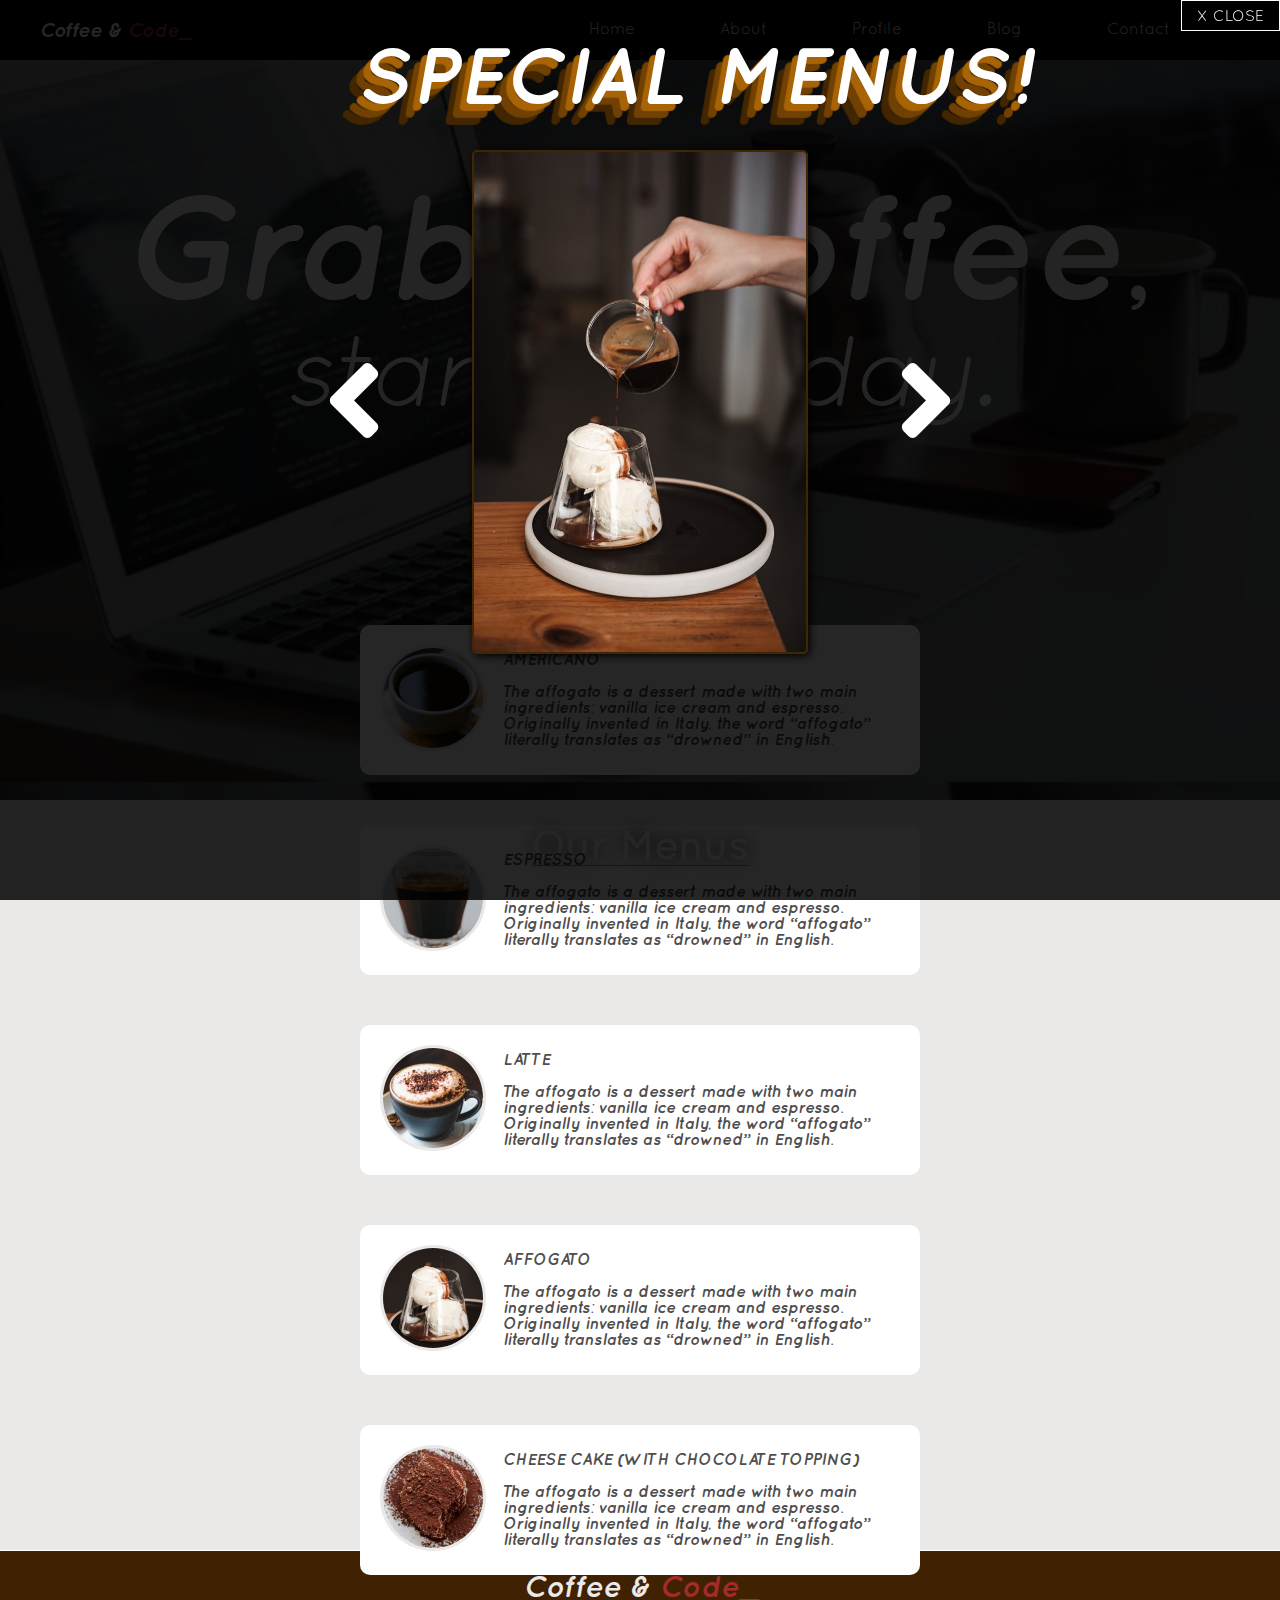
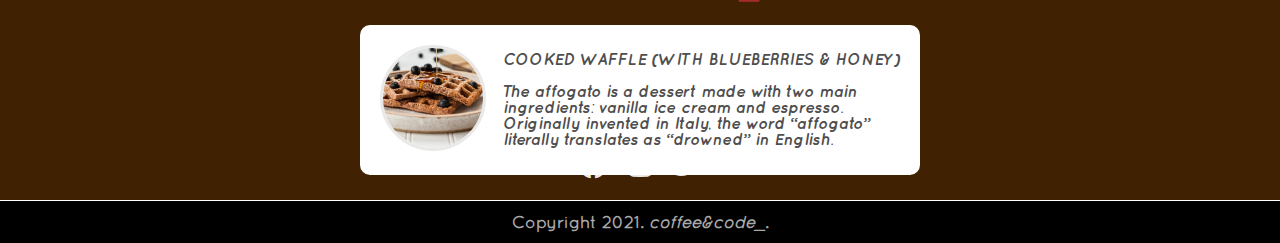
<file: index.html>
<!DOCTYPE html>
<html>
<head>
	<title>Coffee & Code</title>
	<link rel="stylesheet" type="text/css" href="style/style-task3.css">
	<link rel="stylesheet" type="text/css" href="style/reset.css">
	<link rel="stylesheet" type="text/css" href="fontawesome-free-5.15.2-web/css/all.min.css">
</head>
<body>

<!-- POP UP ========================================= -->

	<div class="popup-wrapper" id="home">
		<ul class="container">

			<div class="popup-title">SPECIAL MENUS!</div>

			<li>
				<a href="#gambar1"></a>
				<div id="gambar1" class="overlay1">
					<img src="img/full/affogato.jpg" alt="americano" class="first">
					<a href="#gambar2" class="fas fa-angle-left"></a>
					<a href="#gambar2" class="fas fa-angle-right"></a>
				</div>
			</li>

			<li>
				<a href="#gambar2"></a>
				<div id="gambar2" class="overlay">
					<img src="img/full/cheese cake with chocolate topping.jpg" alt="affogato">
					<a href="#gambar1" class="fas fa-angle-left"></a>
					<a href="#gambar1" class="fas fa-angle-right"></a>
				</div>
			</li>

			<a href="#home" class="close">X CLOSE</a>

		</ul>
	</div>

<!-- HEADER ============================================ -->

	<header>
		<div class="container">
			<div class="header-logo">
				Coffee & <span>Code_</span>
			</div>
			<div class="header-menu">
				<a href="#">Home</a>
				<a href="about-task3.html">About</a>
				<a href="profile-task3.html">Profile</a>
				<a href="blog-task3.html">Blog</a>
				<a href="contact-task3.html">Contact</a>
			</div>
		</div>
	</header>

<!-- TOP/HEADLINE ======================================= -->

	<div class="top-wrapper">
		<div class="text">
			<p class="grab">Grab a coffee,</p>
			<p class="start">start your day.</p>
		</div>
					
		<div>
			<a class="button" href="#">Order Now</a>
		</div>
	</div>

<!-- CONTENT =========================================== -->

	<div class="content-wrapper" id="content">
		<span class="title-content">Our Menus</span>
		<div class="item americano">
			<div class="container">
				<a href="#menu-1">
					<img src="img/thumb/americano.jpg">
					<span>Click Me</span>
				</a>
				
				<p>AMERICANO <br><br> The affogato is a dessert made with two main ingredients: vanilla ice cream and espresso. Originally invented in Italy, the word “affogato” literally translates as “drowned” in English.</p>

				<div class="lightbox" id="menu-1">
					<div class="zoomImgHover">
						<img src="img/full/americano.jpg">
					</div>

					<p>AMERICANO <br><br><br> The affogato is a dessert made with two main ingredients: vanilla ice cream and espresso. Originally invented in Italy, the word “affogato” literally translates as “drowned” in English.</p>

					<a href="#menu-6" class="fas fa-angle-left"></a>
					<a href="#menu-2" class="fas fa-angle-right"></a>

				</div>
			</div>
		</div>
		<div class="item espresso">
			<div class="container">
				<a href="#menu-2">
					<img src="img/thumb/espresso.jpg">
					<span>Click Me</span>
				</a>
				
				<p>ESPRESSO <br><br> The affogato is a dessert made with two main ingredients: vanilla ice cream and espresso. Originally invented in Italy, the word “affogato” literally translates as “drowned” in English.</p>

				<div class="lightbox" id="menu-2">
					<div class="zoomImgHover">
						<img src="img/full/espresso.jpg">
					</div>

					<p>ESPRESSO <br><br><br> The affogato is a dessert made with two main ingredients: vanilla ice cream and espresso. Originally invented in Italy, the word “affogato” literally translates as “drowned” in English.</p>

					<a href="#menu-1" class="fas fa-angle-left"></a>
					<a href="#menu-3" class="fas fa-angle-right"></a>

				</div>
			</div>
		</div>
		<div class="item latte">
			<div class="container">
				<a href="#menu-3">
					<img src="img/thumb/latte.jpg">
					<span>Click Me</span>
				</a>
				
				<p>LATTE <br><br> The affogato is a dessert made with two main ingredients: vanilla ice cream and espresso. Originally invented in Italy, the word “affogato” literally translates as “drowned” in English.</p>

				<div class="lightbox" id="menu-3">
					<div class="zoomImgHover">
						<img src="img/full/latte.jpg">
					</div>

					<p>LATTE <br><br><br> The affogato is a dessert made with two main ingredients: vanilla ice cream and espresso. Originally invented in Italy, the word “affogato” literally translates as “drowned” in English.</p>

					<a href="#menu-2" class="fas fa-angle-left"></a>
					<a href="#menu-4" class="fas fa-angle-right"></a>

				</div>
			</div>
		</div>
		<div class="item affogato">
			<div class="container">
				<a href="#menu-4">
					<img src="img/thumb/affogato.jpg">
					<span>Click Me</span>
				</a>
				
				<p>AFFOGATO <br><br> The affogato is a dessert made with two main ingredients: vanilla ice cream and espresso. Originally invented in Italy, the word “affogato” literally translates as “drowned” in English.</p>

				<div class="lightbox" id="menu-4">
					<div class="zoomImgHover">
						<img src="img/full/affogato.jpg">
					</div>

					<p>AFFOGATO <br><br><br> The affogato is a dessert made with two main ingredients: vanilla ice cream and espresso. Originally invented in Italy, the word “affogato” literally translates as “drowned” in English.</p>

					<a href="#menu-3" class="fas fa-angle-left"></a>
					<a href="#menu-5" class="fas fa-angle-right"></a>

				</div>
			</div>
		</div>
		<div class="item cheesecake">
			<div class="container">
				<a href="#menu-5">
					<img src="img/thumb/cheese cake with chocolate topping.jpg">
					<span>Click Me</span>
				</a>
				
				<p>CHEESE CAKE (WITH CHOCOLATE TOPPING) <br><br> The affogato is a dessert made with two main ingredients: vanilla ice cream and espresso. Originally invented in Italy, the word “affogato” literally translates as “drowned” in English.</p>

				<div class="lightbox" id="menu-5">
					<div class="zoomImgHover">
						<img src="img/full/cheese cake with chocolate topping.jpg">
					</div>

					<p>CHEESE CAKE (WITH CHOCOLATE TOPPING) <br><br><br> The affogato is a dessert made with two main ingredients: vanilla ice cream and espresso. Originally invented in Italy, the word “affogato” literally translates as “drowned” in English.</p>

					<a href="#menu-4" class="fas fa-angle-left"></a>
					<a href="#menu-6" class="fas fa-angle-right"></a>

				</div>
			</div>
		</div>
		<div class="item waffle">
			<div class="container">
				<a href="#menu-6">
					<img src="img/thumb/cooked waffle with blueberries & honey.jpg">
					<span>Click Me</span>
				</a>
				
				<p>COOKED WAFFLE (WITH BLUEBERRIES & HONEY) <br><br> The affogato is a dessert made with two main ingredients: vanilla ice cream and espresso. Originally invented in Italy, the word “affogato” literally translates as “drowned” in English.</p>

				<div class="lightbox" id="menu-6">
					<div class="zoomImgHover">
						<img src="img/full/cooked waffle with blueberries & honey.jpg">
					</div>

					<p>COOKED WAFFLE (WITH BLUEBERRIES & HONEY) <br><br><br> The affogato is a dessert made with two main ingredients: vanilla ice cream and espresso. Originally invented in Italy, the word “affogato” literally translates as “drowned” in English.</p>

					<a href="#menu-5" class="fas fa-angle-left"></a>
					<a href="#menu-1" class="fas fa-angle-right"></a>

				</div>
			</div>
		</div>
			
	</div>

<!-- FOOTER ============================================ -->

	<footer>
		<div class="address">
			Coffee & <span>Code_</span>
			<p>Jl. Halusinasi Barat, Kelurahan Mimpi Indah, Kecamatan Tong Kosong, Kota Meikarta, Provinsi Antartika Dua, 543210, Indonesia</p>
			<p>Follow us on: </p>
			<i class="fab fa-facebook"></i>
			<i class="fab fa-instagram"></i>
			<i class="fab fa-twitter"></i>
		</div>

		<div class="copyright">
			<p>Copyright 2021. <span>coffee&code_</span>.</p>
		</div>		
	</footer>			
			

	

</body>
</html>
</file>
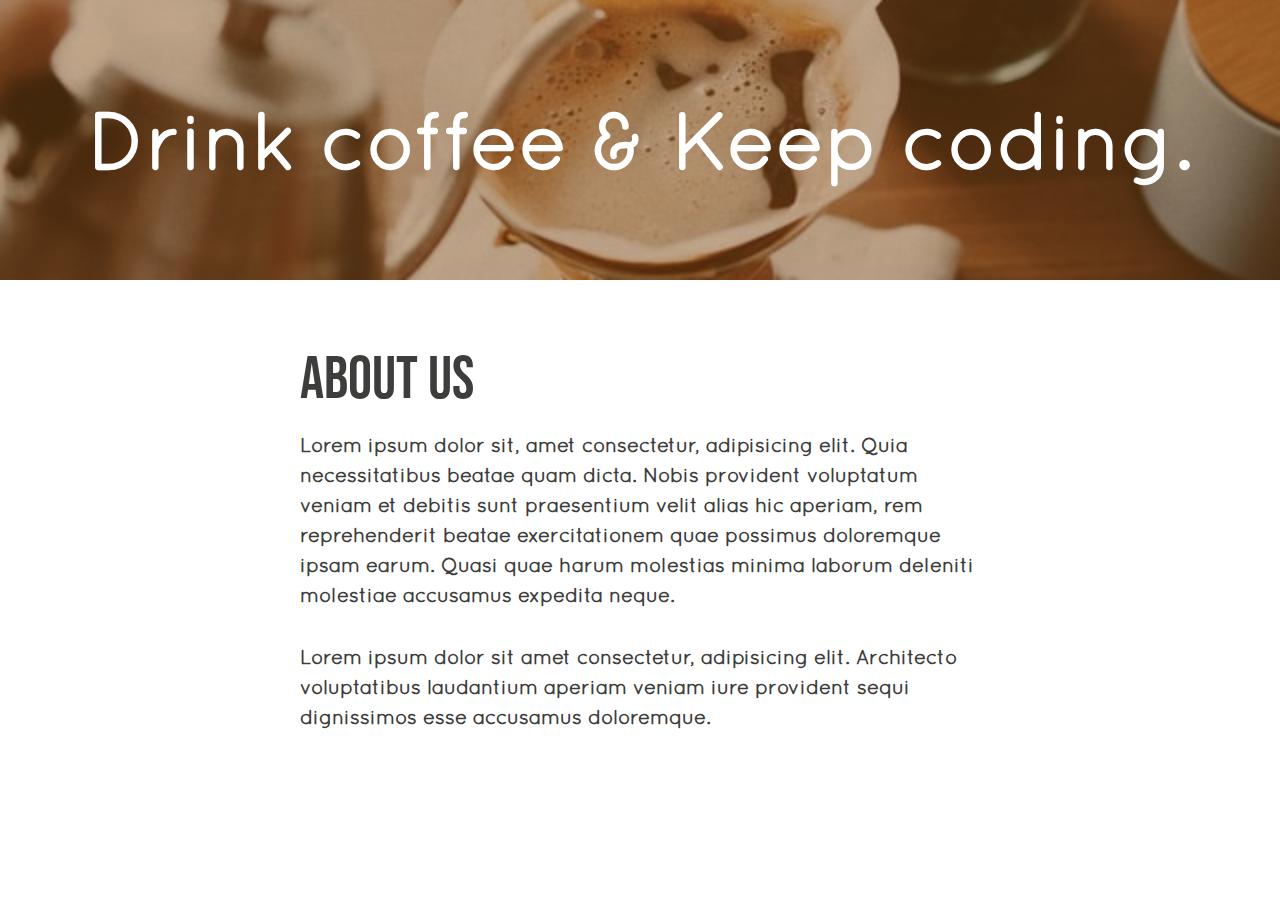
<file: about-task3.html>
<!DOCTYPE html>
<html lang="en">
<head>
	<meta charset="UTF-8">
	<meta name="viewport" content="width=device-width, initial-scale=1.0">
	<title>About Us</title>
	<link rel="stylesheet" href="style/reset.css">
	<link rel="stylesheet" href="style/style-task3.css">
</head>
<body>

	<!-- ABOUT ========================================== -->
	
	<div class="about-wrapper" id="about">
		<div class="poster">
			<p>Drink coffee & Keep coding.</p>
		</div>
		<div class="about-us">
			<h1>ABOUT US</h1>
			<p>Lorem ipsum dolor sit, amet consectetur, adipisicing elit. Quia necessitatibus beatae quam dicta. Nobis provident voluptatum veniam et debitis sunt praesentium velit alias hic aperiam, rem reprehenderit beatae exercitationem quae possimus doloremque ipsam earum. Quasi quae harum molestias minima laborum deleniti molestiae accusamus expedita neque.</p>
			<br><br>
			<p>Lorem ipsum dolor sit amet consectetur, adipisicing elit. Architecto voluptatibus laudantium aperiam veniam iure provident sequi dignissimos esse accusamus doloremque.</p>
		</div>
	</div>

</body>
</html>
</file>
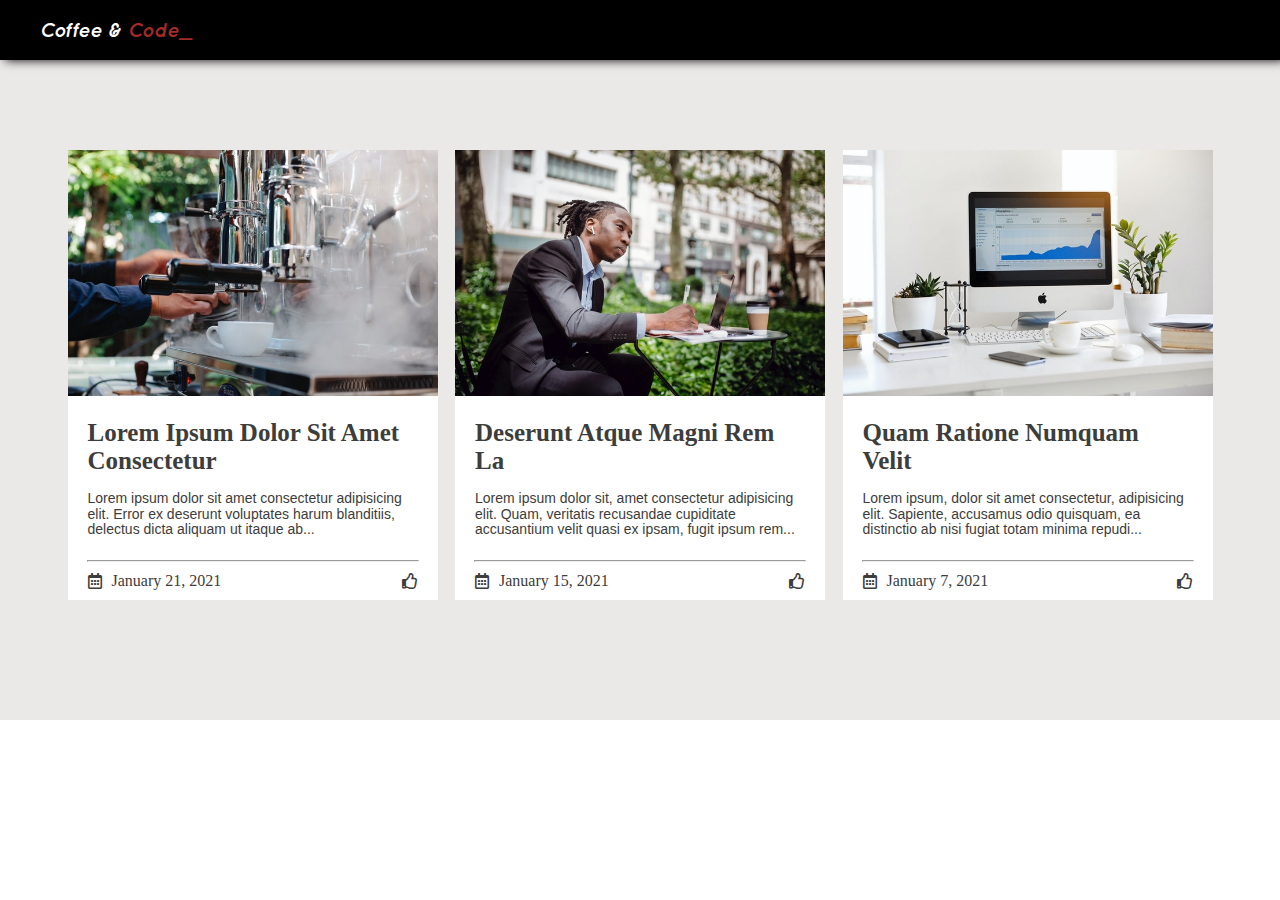
<file: blog-task3.html>
<!DOCTYPE html>
<html lang="en">
<head>
	<meta charset="UTF-8">
	<meta name="viewport" content="width=device-width, initial-scale=1.0">
	<title>Blog</title>
	<link rel="stylesheet" href="style/reset.css">
	<link rel="stylesheet" href="style/style-task3.css">
	<link rel="stylesheet" type="text/css" href="fontawesome-free-5.15.2-web/css/all.min.css">
</head>
<body>

	<div class="blog-wrapper">
		<div class="blog-header">
			<div class="logo">
				Coffee & <span>Code_</span>
			</div>
		</div>

		<div class="content">
			<div class="article-wrapper">
				<div class="article 1">
					<img src="img/blog/article1.jpg" alt="">
					<div class="text">
						<h1>Lorem Ipsum Dolor Sit Amet Consectetur</h1>
						<p>Lorem ipsum dolor sit amet consectetur adipisicing elit. Error ex deserunt voluptates harum blanditiis, delectus dicta aliquam ut itaque ab...</p>
					</div>
					<hr>
					<div class="date">
						<i class="far fa-calendar-alt"></i>
						January 21, 2021
						<i class="far fa-thumbs-up"></i>
					</div>
				</div>
				<div class="article 2">
					<img src="img/blog/article2.jpg" alt="">
					<div class="text">
						<h1>Deserunt Atque Magni Rem La</h1>
						<p>Lorem ipsum dolor sit, amet consectetur adipisicing elit. Quam, veritatis recusandae cupiditate accusantium velit quasi ex ipsam, fugit ipsum rem...</p>
					</div>
					<hr>
					<div class="date">
						<i class="far fa-calendar-alt"></i>
						January 15, 2021
						<i class="far fa-thumbs-up"></i>
					</div>
				</div>
				<div class="article 3">
					<img src="img/blog/article3.jpg" alt="">
					<div class="text">
						<h1>Quam Ratione Numquam Velit</h1>
						<p>Lorem ipsum, dolor sit amet consectetur, adipisicing elit. Sapiente, accusamus odio quisquam, ea distinctio ab nisi fugiat totam minima repudi...</p>
					</div>
					<hr>
					<div class="date">
						<i class="far fa-calendar-alt"></i>
						January 7, 2021
						<i class="far fa-thumbs-up"></i>
					</div>
				</div>
			</div>
		</div>
	</div>
	
</body>
</html>
</file>
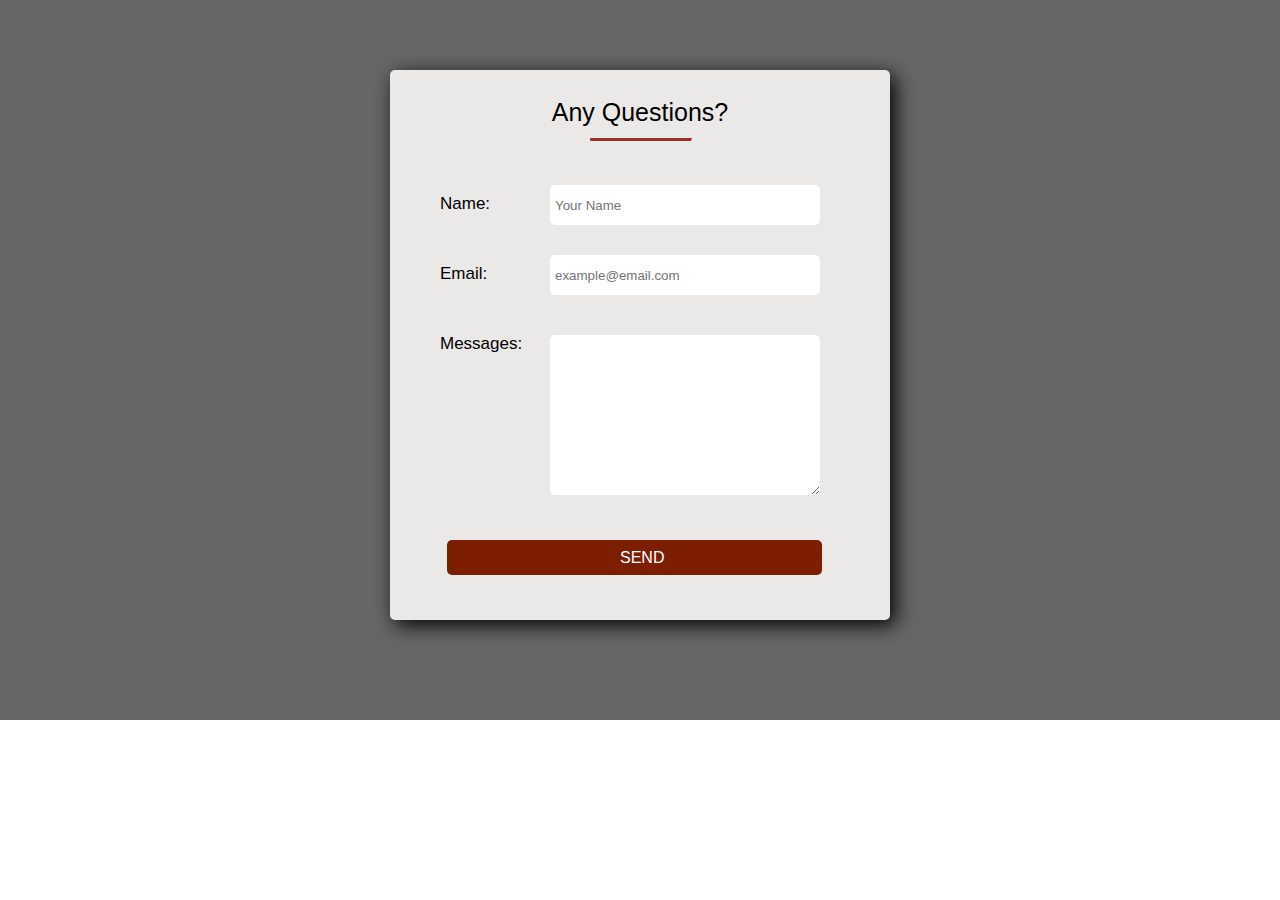
<file: contact-task3.html>
<!DOCTYPE html>
<html lang="en">
<head>
	<meta charset="UTF-8">
	<meta name="viewport" content="width=device-width, initial-scale=1.0">
	<title>Contact</title>
	<link rel="stylesheet" href="style/reset.css">
	<link rel="stylesheet" href="style/style-task3.css">
</head>
<body>

	<div class="contact-wrapper">
		<div class="container">
			<div class="title-form">
				<h1>Any Questions?</h1>
				<hr>
			</div>
			<form>
				<div>
					<label class="lbl name">Name:</label>
					<input type="text" name="name" placeholder="Your Name" class="inputName">
				</div>
				<div>
					<label class="lbl email">Email:</label>
					<input type="Email" name="email" placeholder="example@email.com" class="inputEmail">
				</div>
				<div>
					<label class="lbl message">Messages:</label>
					<textarea name="messages" id="" cols="30" rows="10" class="inputMessage"></textarea>
				</div>
			</form>
			<a class="button">SEND</a>
		</div>
	</div>

</body>
</html>
</file>
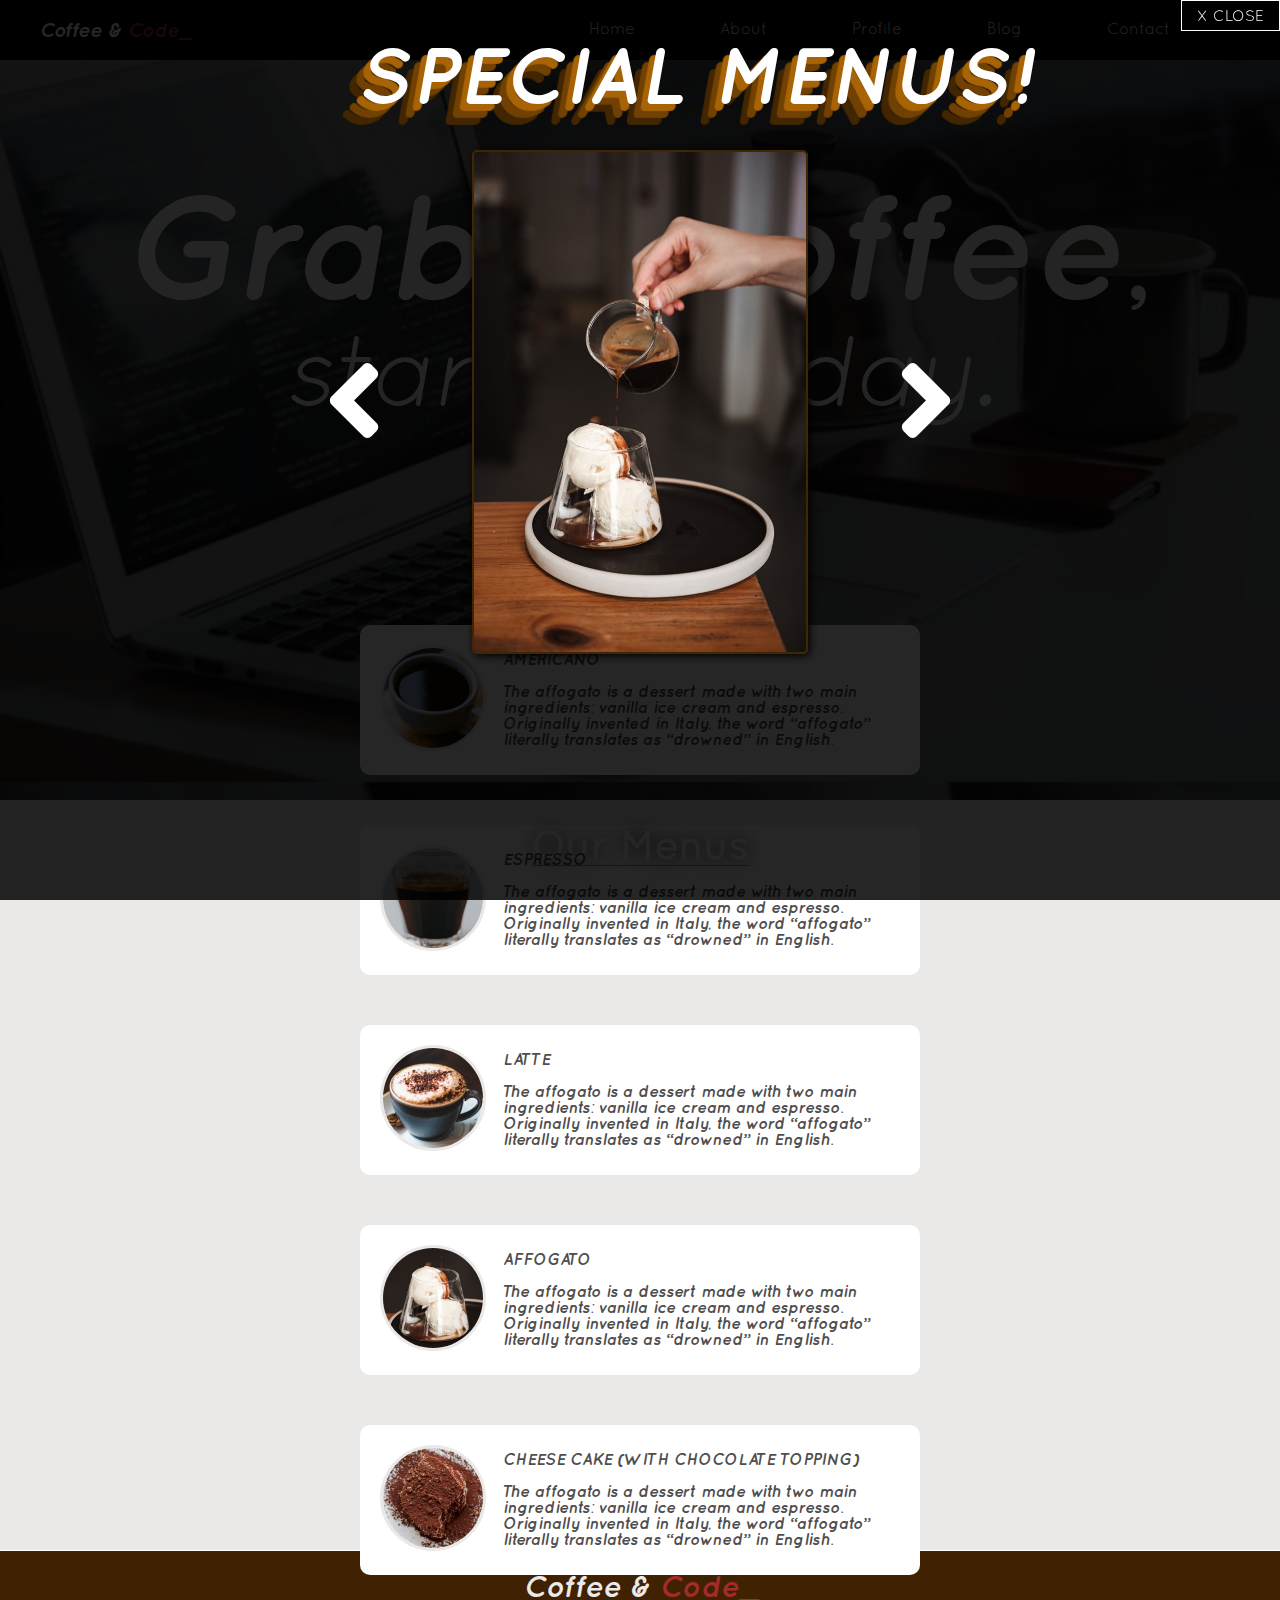
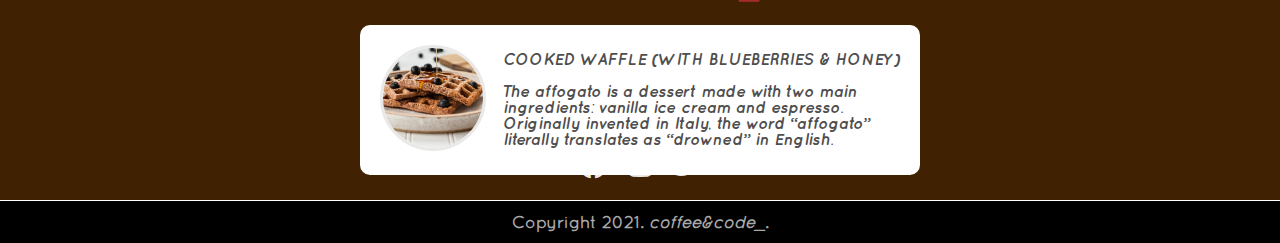
<file: index-task3.html>
<!DOCTYPE html>
<html>
<head>
	<title>task 3</title>
	<link rel="stylesheet" type="text/css" href="style/style-task3.css">
	<link rel="stylesheet" type="text/css" href="style/reset.css">
	<link rel="stylesheet" type="text/css" href="fontawesome-free-5.15.2-web/css/all.min.css">
</head>
<body>

<!-- POP UP ========================================= -->

	<div class="popup-wrapper" id="home">
		<ul class="container">

			<div class="popup-title">SPECIAL MENUS!</div>

			<li>
				<a href="#gambar1"></a>
				<div id="gambar1" class="overlay1">
					<img src="img/full/affogato.jpg" alt="americano" class="first">
					<a href="#gambar2" class="fas fa-angle-left"></a>
					<a href="#gambar2" class="fas fa-angle-right"></a>
				</div>
			</li>

			<li>
				<a href="#gambar2"></a>
				<div id="gambar2" class="overlay">
					<img src="img/full/cheese cake with chocolate topping.jpg" alt="affogato">
					<a href="#gambar1" class="fas fa-angle-left"></a>
					<a href="#gambar1" class="fas fa-angle-right"></a>
				</div>
			</li>

			<a href="#home" class="close">X CLOSE</a>

		</ul>
	</div>

<!-- HEADER ============================================ -->

	<header>
		<div class="container">
			<div class="header-logo">
				Coffee & <span>Code_</span>
			</div>
			<div class="header-menu">
				<a href="#">Home</a>
				<a href="about-task3.html">About</a>
				<a href="profile-task3.html">Profile</a>
				<a href="blog-task3.html">Blog</a>
				<a href="contact-task3.html">Contact</a>
			</div>
		</div>
	</header>

<!-- TOP/HEADLINE ======================================= -->

	<div class="top-wrapper">
		<div class="text">
			<p class="grab">Grab a coffee,</p>
			<p class="start">start your day.</p>
		</div>
					
		<div>
			<a class="button" href="#">Order Now</a>
		</div>
	</div>

<!-- CONTENT =========================================== -->

	<div class="content-wrapper" id="content">
		<span class="title-content">Our Menus</span>
		<div class="item americano">
			<div class="container">
				<a href="#menu-1">
					<img src="img/thumb/americano.jpg">
					<span>Click Me</span>
				</a>
				
				<p>AMERICANO <br><br> The affogato is a dessert made with two main ingredients: vanilla ice cream and espresso. Originally invented in Italy, the word “affogato” literally translates as “drowned” in English.</p>

				<div class="lightbox" id="menu-1">
					<div class="zoomImgHover">
						<img src="img/full/americano.jpg">
					</div>

					<p>AMERICANO <br><br><br> The affogato is a dessert made with two main ingredients: vanilla ice cream and espresso. Originally invented in Italy, the word “affogato” literally translates as “drowned” in English.</p>

					<a href="#menu-6" class="fas fa-angle-left"></a>
					<a href="#menu-2" class="fas fa-angle-right"></a>

				</div>
			</div>
		</div>
		<div class="item espresso">
			<div class="container">
				<a href="#menu-2">
					<img src="img/thumb/espresso.jpg">
					<span>Click Me</span>
				</a>
				
				<p>ESPRESSO <br><br> The affogato is a dessert made with two main ingredients: vanilla ice cream and espresso. Originally invented in Italy, the word “affogato” literally translates as “drowned” in English.</p>

				<div class="lightbox" id="menu-2">
					<div class="zoomImgHover">
						<img src="img/full/espresso.jpg">
					</div>

					<p>ESPRESSO <br><br><br> The affogato is a dessert made with two main ingredients: vanilla ice cream and espresso. Originally invented in Italy, the word “affogato” literally translates as “drowned” in English.</p>

					<a href="#menu-1" class="fas fa-angle-left"></a>
					<a href="#menu-3" class="fas fa-angle-right"></a>

				</div>
			</div>
		</div>
		<div class="item latte">
			<div class="container">
				<a href="#menu-3">
					<img src="img/thumb/latte.jpg">
					<span>Click Me</span>
				</a>
				
				<p>LATTE <br><br> The affogato is a dessert made with two main ingredients: vanilla ice cream and espresso. Originally invented in Italy, the word “affogato” literally translates as “drowned” in English.</p>

				<div class="lightbox" id="menu-3">
					<div class="zoomImgHover">
						<img src="img/full/latte.jpg">
					</div>

					<p>LATTE <br><br><br> The affogato is a dessert made with two main ingredients: vanilla ice cream and espresso. Originally invented in Italy, the word “affogato” literally translates as “drowned” in English.</p>

					<a href="#menu-2" class="fas fa-angle-left"></a>
					<a href="#menu-4" class="fas fa-angle-right"></a>

				</div>
			</div>
		</div>
		<div class="item affogato">
			<div class="container">
				<a href="#menu-4">
					<img src="img/thumb/affogato.jpg">
					<span>Click Me</span>
				</a>
				
				<p>AFFOGATO <br><br> The affogato is a dessert made with two main ingredients: vanilla ice cream and espresso. Originally invented in Italy, the word “affogato” literally translates as “drowned” in English.</p>

				<div class="lightbox" id="menu-4">
					<div class="zoomImgHover">
						<img src="img/full/affogato.jpg">
					</div>

					<p>AFFOGATO <br><br><br> The affogato is a dessert made with two main ingredients: vanilla ice cream and espresso. Originally invented in Italy, the word “affogato” literally translates as “drowned” in English.</p>

					<a href="#menu-3" class="fas fa-angle-left"></a>
					<a href="#menu-5" class="fas fa-angle-right"></a>

				</div>
			</div>
		</div>
		<div class="item cheesecake">
			<div class="container">
				<a href="#menu-5">
					<img src="img/thumb/cheese cake with chocolate topping.jpg">
					<span>Click Me</span>
				</a>
				
				<p>CHEESE CAKE (WITH CHOCOLATE TOPPING) <br><br> The affogato is a dessert made with two main ingredients: vanilla ice cream and espresso. Originally invented in Italy, the word “affogato” literally translates as “drowned” in English.</p>

				<div class="lightbox" id="menu-5">
					<div class="zoomImgHover">
						<img src="img/full/cheese cake with chocolate topping.jpg">
					</div>

					<p>CHEESE CAKE (WITH CHOCOLATE TOPPING) <br><br><br> The affogato is a dessert made with two main ingredients: vanilla ice cream and espresso. Originally invented in Italy, the word “affogato” literally translates as “drowned” in English.</p>

					<a href="#menu-4" class="fas fa-angle-left"></a>
					<a href="#menu-6" class="fas fa-angle-right"></a>

				</div>
			</div>
		</div>
		<div class="item waffle">
			<div class="container">
				<a href="#menu-6">
					<img src="img/thumb/cooked waffle with blueberries & honey.jpg">
					<span>Click Me</span>
				</a>
				
				<p>COOKED WAFFLE (WITH BLUEBERRIES & HONEY) <br><br> The affogato is a dessert made with two main ingredients: vanilla ice cream and espresso. Originally invented in Italy, the word “affogato” literally translates as “drowned” in English.</p>

				<div class="lightbox" id="menu-6">
					<div class="zoomImgHover">
						<img src="img/full/cooked waffle with blueberries & honey.jpg">
					</div>

					<p>COOKED WAFFLE (WITH BLUEBERRIES & HONEY) <br><br><br> The affogato is a dessert made with two main ingredients: vanilla ice cream and espresso. Originally invented in Italy, the word “affogato” literally translates as “drowned” in English.</p>

					<a href="#menu-5" class="fas fa-angle-left"></a>
					<a href="#menu-1" class="fas fa-angle-right"></a>

				</div>
			</div>
		</div>
			
	</div>

<!-- FOOTER ============================================ -->

	<footer>
		<div class="address">
			Coffee & <span>Code_</span>
			<p>Jl. Halusinasi Barat, Kelurahan Mimpi Indah, Kecamatan Tong Kosong, Kota Meikarta, Provinsi Antartika Dua, 543210, Indonesia</p>
			<p>Follow us on: </p>
			<i class="fab fa-facebook"></i>
			<i class="fab fa-instagram"></i>
			<i class="fab fa-twitter"></i>
		</div>

		<div class="copyright">
			<p>Copyright 2021. <span>coffee&code_</span>.</p>
		</div>		
	</footer>			
			

	

</body>
</html>
</file>
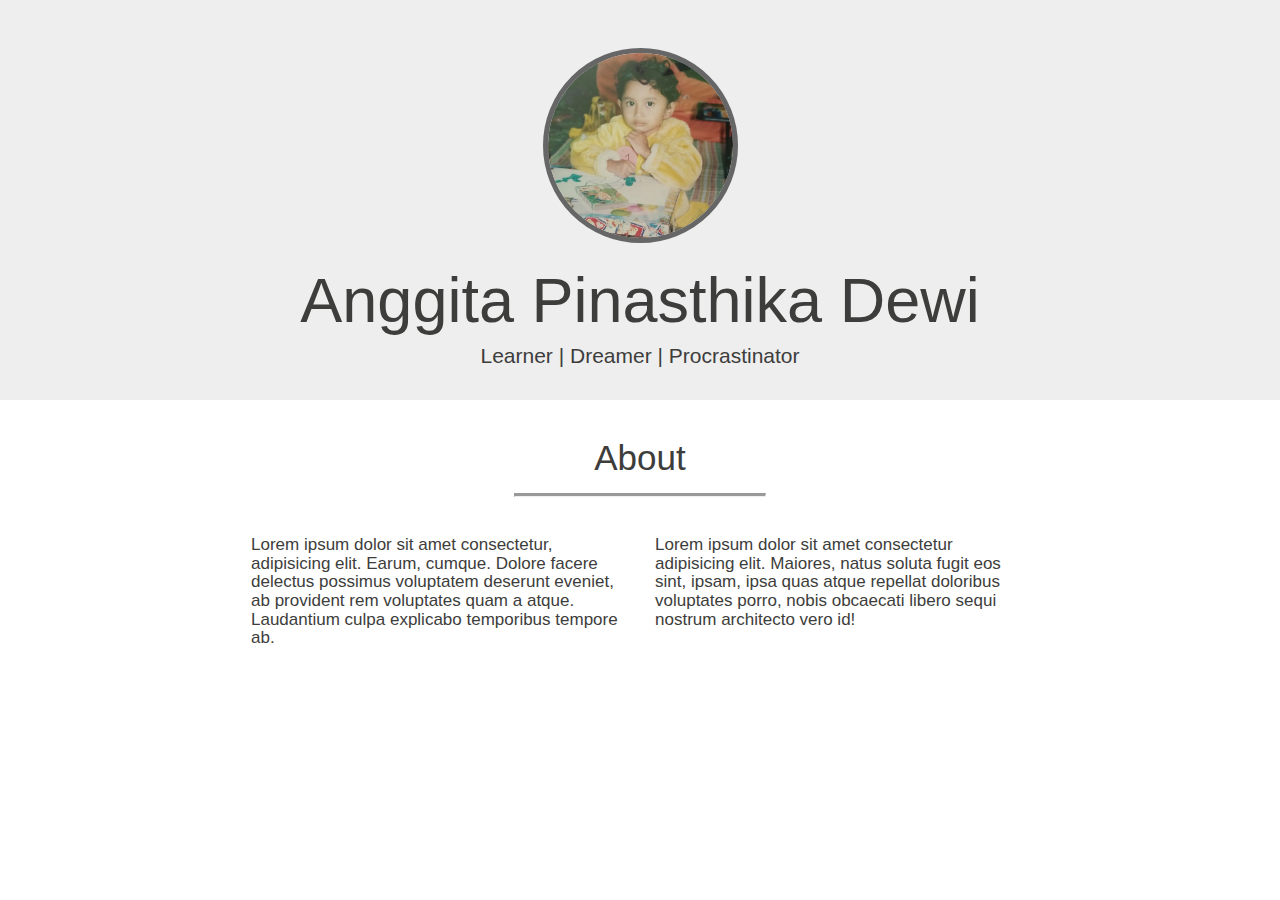
<file: profile-task3.html>
<!DOCTYPE html>
<html lang="en">
<head>
	<meta charset="UTF-8">
	<meta name="viewport" content="width=device-width, initial-scale=1.0">
	<title>Profile</title>
	<link rel="stylesheet" href="style/reset.css">
	<link rel="stylesheet" href="style/style-task3.css">
</head>
<body>

	<div class="head-wrapper">
      <img src="img/tatakecil.jpg" alt="">
      <h1>Anggita Pinasthika Dewi</h1>
      <p>Learner | Dreamer | Procrastinator</p>
    </div>

    <section>
      <div class="container">
        <div class="title-wrapper">
          <div>
            <h2>About</h2>
            <hr>
          </div>
        </div>

        <div class="main-profile">
          <div>
            <p>Lorem ipsum dolor sit amet consectetur, adipisicing elit. Earum, cumque. Dolore facere delectus possimus voluptatem deserunt eveniet, ab provident rem voluptates quam a atque. Laudantium culpa explicabo temporibus tempore ab.</p>
          </div>
          <div>
            <p>Lorem ipsum dolor sit amet consectetur adipisicing elit. Maiores, natus soluta fugit eos sint, ipsam, ipsa quas atque repellat doloribus voluptates porro, nobis obcaecati libero sequi nostrum architecto vero id!</p>
          </div>
        </div>
      </div>
    </section>
	
</body>
</html>
</file>
<file: style/style-task3.css>
@font-face {
	font-family: "Quicksand bold italic";
	src: url('../font/Quicksand-BoldItalic.otf') format('OpenType');
}
@font-face {
	font-family: "Quicksand italic";
	src: url('../font/Quicksand-Italic.otf') format('OpenType');
}
@font-face {
	font-family: "Quicksand-Regular";
	src: url('../font/Quicksand-Regular.otf') format('OpenType');
}
@font-face {
	font-family: "BebasNeue-Regular";
	src: url('../font/BebasNeue-Regular.woff') format('woff');
}

body {
	position: relative;
}

/*POP UP =============================*/
.popup-wrapper {
	position: relative;
}

.popup-wrapper .popup-title {
	position: fixed;
	top: 35px;
	left: 28%;
	font-family: "Quicksand bold italic";
	font-size: 80px;
	color: white;
	text-shadow: -7px 7px 1px #a86305,
	-14px 14px 1px #704102,
	-21px 21px 1px #422601;
	z-index: 999;
}

.overlay img,
.overlay1 img {
	height: 500px;
	margin: 150px auto;
	border: 2px solid #422601;
	border-radius: 5px;
	box-shadow: 2px 2px 10px black;
}

.overlay1 {
	background-color: rgba(0,0,0,.85);
	top: 0;
	left: 0;
	bottom: 0;
	right: 0;
	position: fixed;
	text-align: center;
	z-index: 99;
	overflow: hidden;
}

.overlay {
	width: 0;
	height: 0;
	top: 0;
	bottom: 0;
	left: 0;
	right: 0;
	position: fixed;
	text-align: center;
	z-index: 99;
	overflow: hidden;
}

.overlay1:target,
.overlay:target {
	width: auto;
	height: auto;
}

.popup-wrapper .close {
	text-decoration: none;
	color: white;
	padding: 7px 15px;
	position: fixed;
	top: 0;
	right: 0;
	font-family: "Quicksand-Regular";
	font-size: 15px;
	border: 0.8px solid white;
	z-index: 99;
}

#home:target {
	opacity: 0;
}

.popup-wrapper .fa-angle-right,
.popup-wrapper .fa-angle-left {
	position: absolute;
	color: white;
	text-decoration: none;
	font-size: 120px;
	z-index: 99;
}

.popup-wrapper .fa-angle-right {
	top: 340px;
	left: 70%;
}

.popup-wrapper .fa-angle-left {
	top: 340px;
	right: 70%;
}

.popup-wrapper p {
	position: fixed;
	top: 50%;
	left: 45%;
	color: white;
}


/*HEADER =============================*/

header .container {
	width: 100%;
	height: 60px;
	background-color: black;
	position: fixed;
	z-index: 9;
}

.header-logo {
	float: left;
	color: white;
	padding-top: 20px;
	padding-left: 40px;
	font-family: "Quicksand bold italic";
	font-size: 20px;
}

.header-logo span {
	color: brown;
}

.header-menu {
	float: right;
	padding-top: 20px;
	padding-right: 70px;
	font-family: "Quicksand-Regular";
}

.header-menu a {
	text-decoration: none;
	padding: 0 40px;
	color: #e9ebf0;
}

.header-menu a:hover {
	color: white;
}

/*HERO ================================*/

.top-wrapper {
	height: 800px;
	background-image: url(../img/hero.jpg);
	background-position: 0px -180px;
	background-size: cover;
	position: relative;
}

.top-wrapper .text {
	color: #eff2ed;
	font-size: 150px;
	background-color: rgba(0, 0, 0, 0.5);
	background-size: cover;
	height: 800px;
	text-align: center;
	font-family: "Quicksand bold italic";
}

.top-wrapper .text .grab {
	padding-top: 170px;
}

.top-wrapper .text .start {
	font-size: 100px;
	font-family: "Quicksand italic";
}

.top-wrapper .button {
	font-size: 20px;
	text-align: center;
	font-family: "Quicksand-Regular";
	text-decoration: none;
	color: white;
	background-color: #7d1d02;
	padding: 17px 46px;
	position: absolute;
	left: 45%;
	top: 550px;
	border-radius: 5px;
	box-shadow: 0 4px 10px black;
}

.top-wrapper .button:hover {
	background-color: brown;
}

.top-wrapper .button:active {
	box-shadow: 0 1px 5px black;
}

/*CONTENT ==============================*/
.content-wrapper .title-content {
	position: absolute;
	top: 25px;
	font-size: 40px;
	border-bottom: 1px solid #999797;
	text-shadow: 0 0 20px black;
	font-family: "Quicksand-Regular";
	font-weight: bold;
	color: white
}

.content-wrapper {
	width: 100%;
	height: 750px;
	padding: 0 30px;
	display: flex;
	flex-wrap: wrap;
	justify-content: center;
	align-content: center;
	box-sizing: border-box;
	background-color: #ebe8e8;
	position: relative;
}

.content-wrapper .item {
	width: 560px;
	height: 150px;
	margin: 50px 30px 0 30px;
	background-color: white;
	border-radius: 10px;
	cursor: pointer;
	color: #4f4e4e;
}

.content-wrapper .item:hover {
	transition: 0.6s;
	background-color: black;
	color: #f2f0f0;
	box-shadow: 2px 2px 10px black;
}

.content-wrapper .container {
	display: flex;
	padding: 15px 0 15px 15px;
	align-items: center;
	box-sizing: border-box;
	font-family: "Quicksand bold italic";
	position: relative;
}

.content-wrapper a img {
	width: 100px;
	height: 100px;
	margin: 5px 17px 5px 5px;
	border-radius: 50%;
	border: 3px solid #ebe8e8;
}

.content-wrapper .container span {
	display: block;
	width: 100px;
	height: 100px;
	text-decoration: none;
	background-color: rgba(138, 135, 135, .5);
	border-radius: 50%;
	position: absolute;
	top: 23px;
	left: 23px;
	text-align: center;
	line-height: 100px;
	color: #f2f0f0;
	text-shadow: 1px 2px 1px #5e5c5c;
	opacity: 0;
	transform: scale(0.5) rotate(180deg);
	transition: 0.4s;
}

.content-wrapper .container a:hover span {
	opacity: 1;
	transform: scale(1) rotate(360deg);
}

.content-wrapper .container .lightbox {
	width: 0;
	height: 0;
	overflow: hidden;
	position: fixed;
	background-color: white;
	z-index: 99999;
	text-align: left;
	display: flex;
}

.content-wrapper .container .lightbox:target {
	width: auto;
	height: auto;
	top: 45px;
	left: 15%;
	bottom: 55px;
	right: 15%;
	background-color: white;
	animation: zoomAndFade 0.5s;
}

.content-wrapper .container .lightbox img {
	max-height: 100%;
}

.content-wrapper .container .lightbox p {
	color: black;
	padding: 50px;
}

.lightbox .zoomImgHover {
	width: 100%;
	max-width: 500px;
	height: 700px;
	overflow: hidden;
}

.lightbox .zoomImgHover img {
	transition: transform .5s;
	object-fit: cover;
	width: 100%;
	max-width: 500px;
	height: 700px;
}

.lightbox .zoomImgHover:hover img {
	transform: scale(1.5);
}

.lightbox .fas {
	position: absolute;
	z-index: 99;
	text-decoration: none;
	font-size: 70px;
	color: #4d4f4e;
	background-color: #ebe8e8;
	top: 45%;
}

.lightbox .fa-angle-left {
	left: 0;
}

.lightbox .fa-angle-right {
	right: 0;
}

/*animasi*/

@keyframes zoomAndFade {
	0% {
		transform: scale(1.2);
	}

	100% {
		transform: scale(1);
	}
}


/*FOOTER ======================================*/

.address {
	height: 250px;
	background-color: #402203;
	background-size: cover;
	color: #eaeaea;
	text-align: center;
	padding: 20px 430px;
	box-sizing: border-box;
	border-top: 1px solid white;
}

.address {
	font-size: 30px;
	font-family: 'Quicksand bold italic';
}

.address span {
	color: brown;
}

.address p {
	font-size: 17px;
	padding-top: 30px;
	font-family: 'Quicksand-Regular';
	font-weight: bold;
}

.address i {
	padding: 20px 5px;
}

.copyright {
	border-top: 0.7px solid white;
	background-color: black;
	padding: 1px;
	height: 40px;
}
.copyright p {
	color: darkgrey;
	text-align: center;
	font-size: 17px;
	line-height: 40px;
	font-family: 'Quicksand-Regular';
	font-weight: bold;
}

.copyright span {
	font-style: italic;
}



/*ABOUT =====================================*/

.about-wrapper {
	max-width: 100%;
	height: 700px;
}

.about-wrapper .poster {
	background-image: url(../img/poster.jpg);
	background-color: rgba(158, 91, 19, 0.5);
	background-size: cover;
	width: 100%;
	height: 280px;
	background-position: 0 -350px;
	text-align: center;
}

.about-wrapper .poster p {
	font-size: 80px;
	line-height: 280px;
	color: white;
	font-family: 'Quicksand-Regular';
	font-weight: bold;
	background-color: rgba(158, 91, 19, 0.4);
}

.about-wrapper .about-us {
	padding: 70px 300px;
	color: #3d3d3c;
}

.about-wrapper .about-us h1 {
	font-family: 'BebasNeue-Regular';
	font-size: 60px;
	padding-bottom: 20px;
}

.about-wrapper .about-us p {
	font-family: 'Quicksand-Regular';
	font-size: 20px;
	line-height: 30px;
	font-weight: bold;
}



/*PROFILE ====================================*/
.head-wrapper {
	background-color: #eee;
	text-align: center;
	height: 400px;
	padding: 48px 0;
	margin-bottom: 15px;
	box-sizing: border-box;
	font-family: 'Arial', sans-serif;
	color: #3d3d3c;
}

.head-wrapper img {
	height: 185px;
	border: 5px solid #666;
	border-radius: 50%;
}

.head-wrapper h1 {
	margin: 20px 0 10px 0;
	font-size: 63px;
    line-height: 1.1;
}

.head-wrapper p {
	margin-bottom: 15px;
	font-size: 21px;
}

section .container {
	width: 970px;
	padding-right: 15px;
    padding-left: 15px;
    margin-right: auto;
    margin-left: auto;
    font-family: 'Arial', sans-serif;
    color: #3d3d3c;
}

section .container .title-wrapper {
	height: 96px;
	text-align: center;
	font-size: 35px;
	padding-top: 25px;
}

section .container hr {
	width: 250px;
	border-top: 3px solid #999;
}

section .main-profile {
	display: flex;
	flex-direction: row;
	justify-content: center;
	font-size: 17px;
}

section .main-profile div {
	width: 374px;
	height: 110px;
	padding: 0 15px;
	line-height: 1.1;
}

/*BLOG ========================================*/

.blog-header {
	float: left;
	color: white;
	padding-top: 20px;
	padding-left: 40px;
	font-family: "Quicksand bold italic";
	font-size: 20px;
	background-color: black;
	width: 100%;
	height: 60px;
	box-sizing: border-box;
	box-shadow: 5px 0 10px black;
}

.blog-header .logo span {
	color: brown;
}

.blog-wrapper .content {
	max-width: 100%;
	height: 720px;
	background-color: #ebe8e8;
	padding: 150px 50px 100px 50px;
	box-sizing: border-box;
}

.article-wrapper {
	display: flex;
	justify-content: space-evenly;
}

.article {
	width: 370px;
	height: 450px;
	background-color: white;
	transition: 0.5s ease-in-out;
}

.blog-wrapper .article:hover {
	box-shadow: 5px 5px 20px #666;
}

.article img {
	width: 370px;
}

.article .text {
	padding: 20px;
	padding-bottom: 15px;
	color: #3d3d3c;
	line-height: 1.1;
}

.article .text h1 {
	font-size: 25px;
	margin-bottom: 17px;
	font-weight: bold;
	cursor: pointer;
}

.article .text h1:hover {
	transition: 0.4s;
	color: brown;
}

.article .text p {
	font-family: 'Arial', sans-serif;
	font-size: 14px;
}

.article hr {
	width: 330px;
	border-top: 1px solid #999;
}

.article .date,
.article .far {
	line-height: 1.4;
	color: #3d3d3c;
}

.article .date .fa-calendar-alt {
	float: left;
	padding-left: 20px;
	padding-right: 10px;
}

.article .date .fa-thumbs-up {
	float: right;
	padding-right: 20px;
}

/*CONTACT ===================================*/

.contact-wrapper {
	background-color: #666;
	width: 100%;
	height: 720px;
	padding: 70px;
	box-sizing: border-box;
}

.contact-wrapper .container {
	width: 500px;
	height: 550px;
	background-color: #ebe8e8;
	margin: auto;
	padding: 30px 40px;
	box-sizing: border-box;
	position: relative;
	font-family: 'Arial', sans-serif;
	border-radius: 5px;
	box-shadow: 5px 5px 20px black;
}

.contact-wrapper .title-form {
	text-align: center;
}

.contact-wrapper .title-form h1 {
	font-size: 25px;
}

.contact-wrapper .title-form hr {
	position: absolute;
	width: 100px;
	border-top: 3px solid brown;
	left: 40%;
	top: 60px;
}

.contact-wrapper form {
	padding-top: 70px;
}

.contact-wrapper form div {
	padding-bottom: 70px;
}

.contact-wrapper form .lbl {
	font-size: 17px;
	position: absolute;
	left: 50px;

}

.contact-wrapper form .inputName,
.contact-wrapper form .inputEmail,
.contact-wrapper form .inputMessage {
	position: absolute;
	left: 160px;
	width: 270px;
	border: none;
	outline: none;
	border-radius: 5px;
	padding: 5px;
	box-sizing: border-box;
}

.contact-wrapper form .inputName,
.contact-wrapper form .inputEmail {
	height: 40px;
}

.inputName {
	top: 115px;
}

.inputEmail {
	top: 185px;
}


.contact-wrapper .button {
	position: absolute;
	top: 470px;
	left: 57px;
	background-color: #7d1d02;
	width: 375px;
	height: 35px;
	padding-left: 173px;
	padding-right: 50px;
	line-height: 35px;
	box-sizing: border-box;
	color: white;
	cursor: pointer;
	border-radius: 5px;
}

.contact-wrapper .button:hover {
	background-color: brown;
}
</file>
